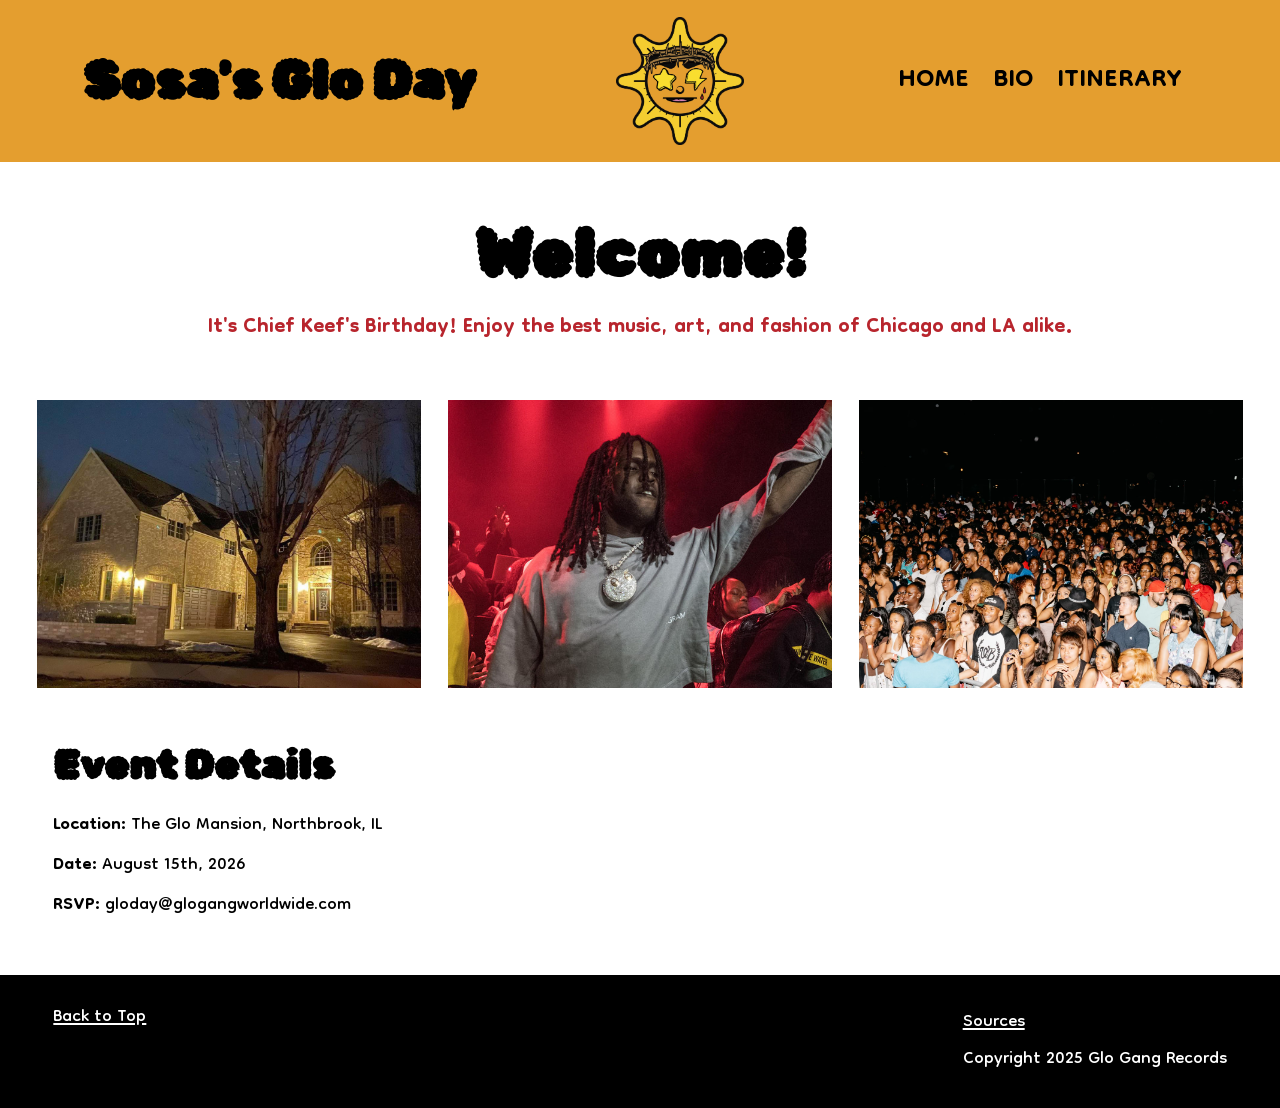
<file: index.html>
<!doctype html>
<html class="no-js" lang="en">

<head>
  <meta charset="utf-8"/>
  <title>Sosa's Glo Day - Home</title>
  <meta name="description" content="Landing Page for Chief Keef's 31st Birthday Celebration."/>
  <meta name="viewport" content="width=device-width, initial-scale=1, minimum-scale=1" />
  
  <!-- Defines preview content that will be displayed when your site is linked on twitter, reddit, etc-->
  <meta name="robots" content="index,follow" />
  <meta property="og:title" content="Sosa's Glo Day - Home"/>
  <meta property="og:description" content="Come celebrate Chief Keef's 31st birthday with the whole Glo Gang!"/>
  <meta property="og:type" content="Article"/>
  <meta property="og:url" content="yurekm2.github.io/yurekm2_project3/">
  <meta property="og:image" content="./assets/glosun.png"/>
  <meta name="twitter:card" content="summary" />
  
  <link rel="manifest" href="site.webmanifest"/>
  <link rel="apple-touch-icon" href="./assets/glosun.png"/>

  <!-- Link to your favicon. Place favicon in the root directory -->
  <link rel="icon" href="./assets/glosun.png" />
  
  <link rel="stylesheet" href="normalize.css"/>
  <link rel="stylesheet" href="style.css"/>
  <script src="script.js" defer></script>

  <meta name="theme-color" content="#e49e2f"/>

  <link rel="preconnect" href="https://fonts.googleapis.com">
  <link rel="preconnect" href="https://fonts.gstatic.com" crossorigin>
  <link href="https://fonts.googleapis.com/css2?family=Nanum+Myeongjo&family=Rubik+Bubbles&family=Shrikhand&display=swap" rel="stylesheet">
  <link rel="preconnect" href="https://fonts.googleapis.com">
  <link rel="preconnect" href="https://fonts.gstatic.com" crossorigin>
  <link href="https://fonts.googleapis.com/css2?family=Dongle&family=Nanum+Myeongjo&family=Rubik+Bubbles&family=Shrikhand&display=swap" rel="stylesheet">
</head>

<body>
  <header>
    <nav>
     <div class="title">
       <h1>
         Sosa's Glo Day
       </h1>
     </div>
     <div class="logo">
      <img src="./assets/glosun.png" alt="Glo Sun Logo">
     </div>
     <div class="navigation">
      <ul>
       <li><a href="./index.html">
         Home
       </a></li>
       <li><a href="./sosa.html">
         Bio
       </a></li>
       <li><a href="./itinerary.html">
         Itinerary
       </a></li>
      </ul>
     </div>
    </nav>
  </header>
  <main>
   <section class="hometitle">
    <h1>Welcome!</h1>
    <h2>It's Chief Keef's Birthday! Enjoy the best music, art, and fashion of Chicago and LA alike.</h2>
   </section>
   <section class="gallery">
    <div class="pictures">
      <img src="./assets/glomansion.jpg" alt="Glo Mansion">
      <img src="./assets/sosaconcert.jpg" alt="Chief Keef">
      <img src="./assets/party.jpg" alt="A Big Houseparty">
    </div>
   </section>
   <section class="details">
    <h3>Event Details</h3>
    <p>
      <strong>Location:</strong> The Glo Mansion, Northbrook, IL
    </p>
    <p>
      <strong>Date:</strong> August 15th, 2026
    </p>
    <p>
      <strong>RSVP:</strong> gloday@glogangworldwide.com
    </p>
   </section>
  </main>
  <footer>
    <div class="back">
      <a href="#">
        Back to Top
      </a>
    </div>
    <div class="sources">
      <ul>
        <li>
          <a href="#">
            Sources
          </a>
        </li>
        <li>
          <p>
            Copyright 2025 Glo Gang Records
          </p>
        </li>
      </ul>
    </div>
  </footer>
</body>
</html>
</file>
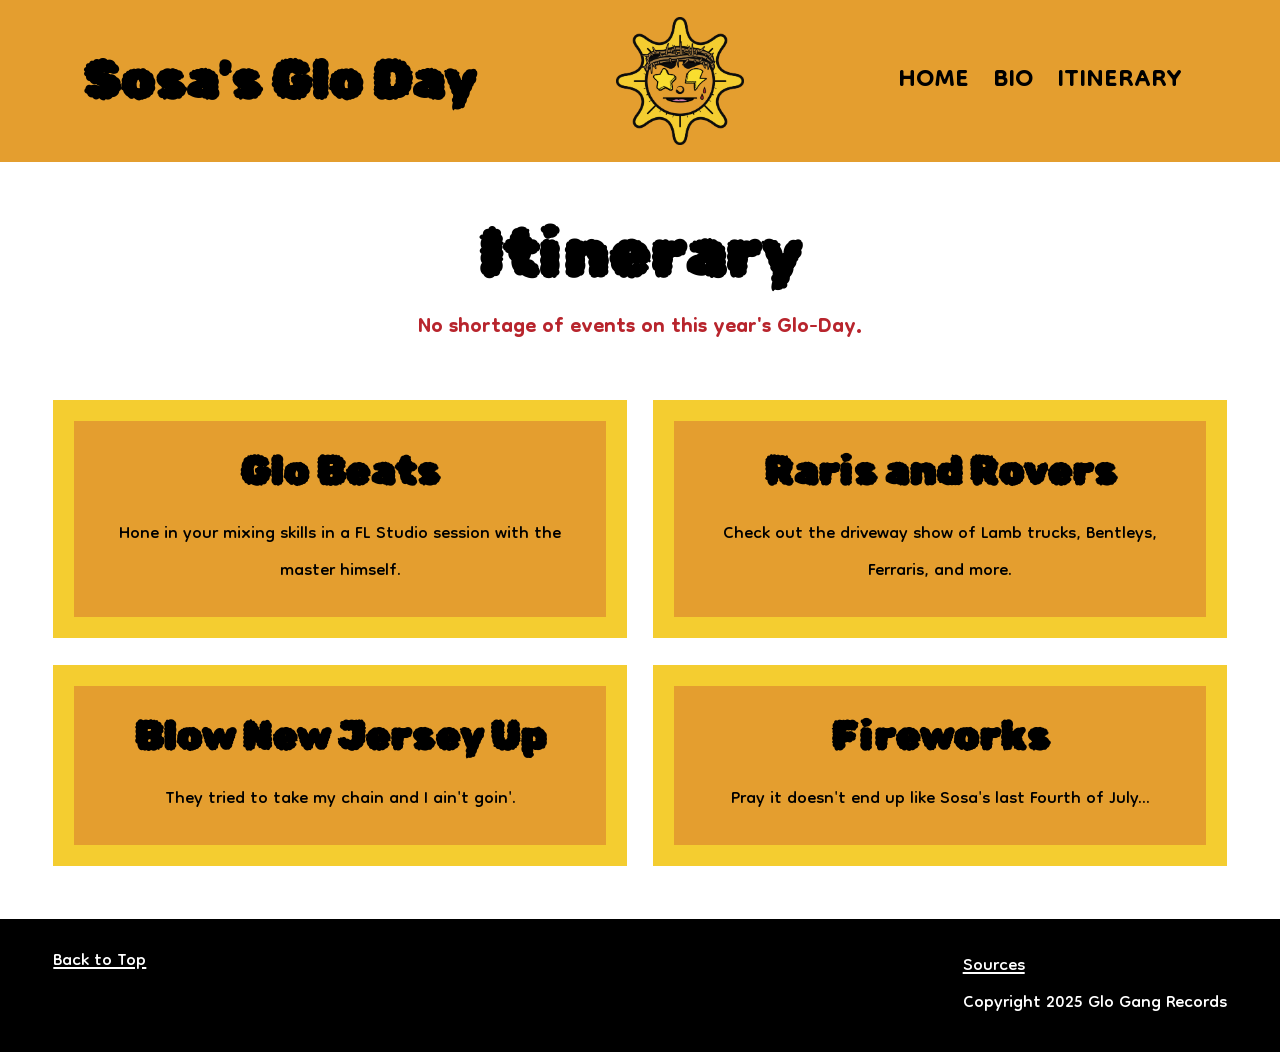
<file: itinerary.html>
<!doctype html>
<html class="no-js" lang="en">

<head>
  <meta charset="utf-8"/>
  <title>Sosa's Glo Day - Itinerary</title>
  <meta name="description" content="Itinerary for Chief Keef's 31st Birthday Celebration."/>
  <meta name="viewport" content="width=device-width, initial-scale=1, minimum-scale=1" />
  
  <!-- Defines preview content that will be displayed when your site is linked on twitter, reddit, etc-->
  <meta name="robots" content="index,follow" />
  <meta property="og:title" content="Sosa's Glo Day - Itinerary"/>
  <meta property="og:description" content="Explore the activities at Chief Keef's 31st birthday!"/>
  <meta property="og:type" content="Article"/>
  <meta property="og:url" content="yurekm2.github.io/yurekm2_project3/">
  <meta property="og:image" content="./assets/glosun.png"/>
  <meta name="twitter:card" content="summary" />
  
  <link rel="manifest" href="site.webmanifest"/>
  <link rel="apple-touch-icon" href="./assets/glosun.png"/>

  <!-- Link to your favicon. Place favicon in the root directory -->
  <link rel="icon" href="./assets/glosun.png" />
  
  <link rel="stylesheet" href="normalize.css"/>
  <link rel="stylesheet" href="style.css"/>
  <script src="script.js" defer></script>

  <meta name="theme-color" content="#e49e2f"/>

  <link rel="preconnect" href="https://fonts.googleapis.com">
  <link rel="preconnect" href="https://fonts.gstatic.com" crossorigin>
  <link href="https://fonts.googleapis.com/css2?family=Nanum+Myeongjo&family=Rubik+Bubbles&family=Shrikhand&display=swap" rel="stylesheet">
  <link rel="preconnect" href="https://fonts.googleapis.com">
  <link rel="preconnect" href="https://fonts.gstatic.com" crossorigin>
  <link href="https://fonts.googleapis.com/css2?family=Dongle&family=Nanum+Myeongjo&family=Rubik+Bubbles&family=Shrikhand&display=swap" rel="stylesheet">
</head>

<body>
  <header>
    <nav>
     <div class="title">
       <h1>
         Sosa's Glo Day
       </h1>
     </div>
     <div class="logo">
      <img src="./assets/glosun.png" alt="Glo Sun Logo">
     </div>
     <div class="navigation">
      <ul>
       <li><a href="./index.html">
         Home
       </a></li>
       <li><a href="./sosa.html">
         Bio
       </a></li>
       <li><a href="./itinerary.html">
         Itinerary
       </a></li>
      </ul>
     </div>
    </nav>
  </header>
  <main>
   <section class="itinerarytitle">
    <h1>Itinerary</h1>
    <h2>No shortage of events on this year's Glo-Day.</h2>
   </section>
   <section class="events">
    <div class="event">
      <h3>Glo Beats</h3>
      <p>Hone in your mixing skills in a FL Studio session with the master himself.</p>
    </div>
    <div class="event">
      <h3>Raris and Rovers</h3>
      <p>Check out the driveway show of Lamb trucks, Bentleys, Ferraris, and more.</p>
    </div>
    <div class="event">
      <h3>Blow New Jersey Up</h3>
      <p>They tried to take my chain and I ain't goin'.</p>
    </div>
    <div class="event">
      <h3>Fireworks</h3>
      <p>Pray it doesn't end up like Sosa's last Fourth of July...</p>
    </div>
   </section>
  </main>
  <footer>
    <div class="back">
      <a href="#">
        Back to Top
      </a>
    </div>
    <div class="sources">
      <ul>
        <li>
          <a href="#">
            Sources
          </a>
        </li>
        <li>
          <p>
            Copyright 2025 Glo Gang Records
          </p>
        </li>
      </ul>
    </div>
  </footer>
</body>
</html>
</file>
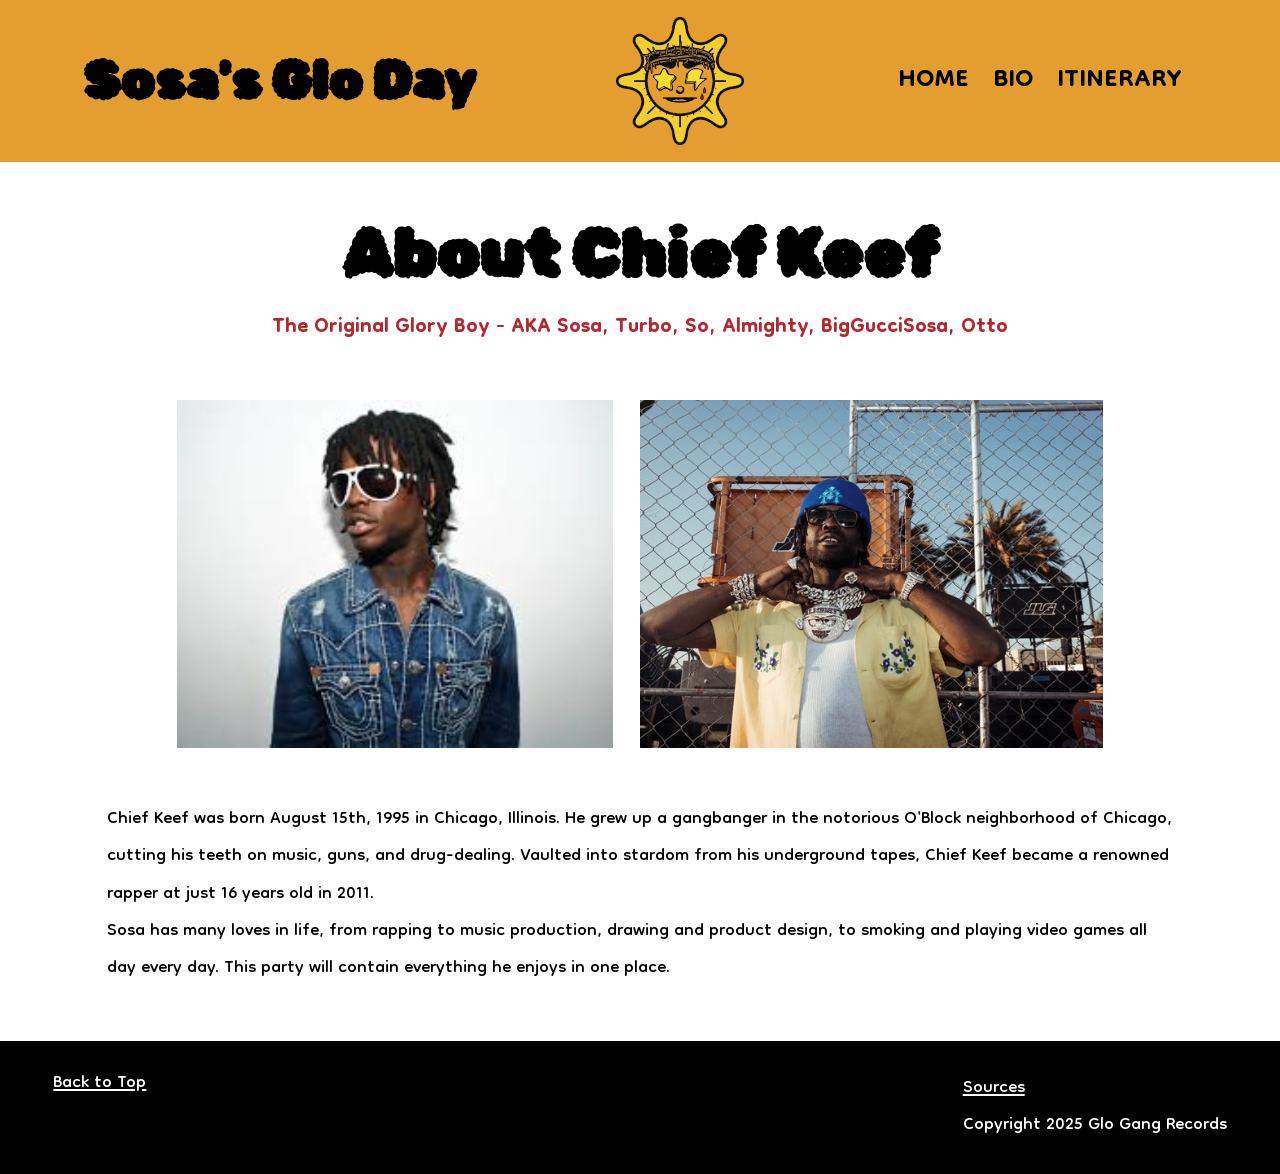
<file: sosa.html>
<!doctype html>
<html class="no-js" lang="en">

<head>
  <meta charset="utf-8"/>
  <title>Sosa's Glo Day - Bio</title>
  <meta name="description" content="Biography for Chief Keef's 31st Birthday Celebration."/>
  <meta name="viewport" content="width=device-width, initial-scale=1, minimum-scale=1" />
  
  <!-- Defines preview content that will be displayed when your site is linked on twitter, reddit, etc-->
  <meta name="robots" content="index,follow" />
  <meta property="og:title" content="Sosa's Glo Day - Bio"/>
  <meta property="og:description" content="Get to know the big man Chief Keef as we celebrate his 31st birthday!"/>
  <meta property="og:type" content="Article"/>
  <meta property="og:url" content="yurekm2.github.io/yurekm2_project3/">
  <meta property="og:image" content="./assets/glosun.png"/>
  <meta name="twitter:card" content="summary" />
  
  <link rel="manifest" href="site.webmanifest"/>
  <link rel="apple-touch-icon" href="./assets/glosun.png"/>

  <!-- Link to your favicon. Place favicon in the root directory -->
  <link rel="icon" href="./assets/glosun.png" />
  
  <link rel="stylesheet" href="normalize.css"/>
  <link rel="stylesheet" href="style.css"/>
  <script src="script.js" defer></script>

  <meta name="theme-color" content="#e49e2f"/>

  <link rel="preconnect" href="https://fonts.googleapis.com">
  <link rel="preconnect" href="https://fonts.gstatic.com" crossorigin>
  <link href="https://fonts.googleapis.com/css2?family=Nanum+Myeongjo&family=Rubik+Bubbles&family=Shrikhand&display=swap" rel="stylesheet">
  <link rel="preconnect" href="https://fonts.googleapis.com">
  <link rel="preconnect" href="https://fonts.gstatic.com" crossorigin>
  <link href="https://fonts.googleapis.com/css2?family=Dongle&family=Nanum+Myeongjo&family=Rubik+Bubbles&family=Shrikhand&display=swap" rel="stylesheet">
</head>

<body>
  <header>
    <nav>
     <div class="title">
       <h1>
         Sosa's Glo Day
       </h1>
     </div>
     <div class="logo">
      <img src="./assets/glosun.png" alt="Glo Sun Logo">
     </div>
     <div class="navigation">
      <ul>
       <li><a href="./index.html">
         Home
       </a></li>
       <li><a href="./sosa.html">
         Bio
       </a></li>
       <li><a href="./itinerary.html">
         Itinerary
       </a></li>
      </ul>
     </div>
    </nav>
  </header>
  <main>
   <section class="abouttitle">
    <h1>About Chief Keef</h1>
    <h2>The Original Glory Boy - AKA Sosa, Turbo, So, Almighty, BigGucciSosa, Otto</h2>
   </section>
   <section class="about">
    <div class="sosapics">
      <img src="./assets/youngsosa.jpg" alt="Young Sosa">
      <img src="./assets/oldsosa.jpg" alt="Old Man Sosa">
    </div>
    <div class="biography">
      <p>
        Chief Keef was born August 15th, 1995 in Chicago, Illinois. He grew up a gangbanger in the notorious O'Block neighborhood of Chicago, cutting his teeth on music, guns, and drug-dealing. Vaulted into stardom from his underground tapes, Chief Keef became a renowned rapper at just 16 years old in 2011.
      </p>
      <p>
        Sosa has many loves in life, from rapping to music production, drawing and product design, to smoking and playing video games all day every day. This party will contain everything he enjoys in one place.
      </p>
    </div>
   </section>
  </main>
  <footer>
    <div class="back">
      <a href="#">
        Back to Top
      </a>
    </div>
    <div class="sources">
      <ul>
        <li>
          <a href="#">
            Sources
          </a>
        </li>
        <li>
          <p>
            Copyright 2025 Glo Gang Records
          </p>
        </li>
      </ul>
    </div>
  </footer>
</body>
</html>
</file>
<file: style.css>
* {
  margin: 0;
  padding: 0;
}

html {
  color: #000000;
  line-height: 1.2;
  font-size: 20pt;
  font-family: 'Dongle', sans-serif;
}

.rubik-bubbles-regular {
  font-family: "Rubik Bubbles", sans-serif;
  font-weight: 400;
  font-style: normal;
}

.dongle-regular {
  font-family: "Dongle", sans-serif;
  font-weight: 400;
  font-style: normal;
}

/*universal header*/

nav {
  background-color: #e49e2f;
  display: flex;
  flex-direction: row;
  position: sticky;
  justify-content: space-around;
  align-items: center;
  top: 0px;
  padding: 0.5em;
  z-index: 2;
}

.title {
  font-family: "Rubik Bubbles", sans-serif;
  font-size: 1em;
}

.logo img {
  max-width: 10vw;
  width: 10vw;
  height: auto;
  display: block;
  animation: sway 3s ease-in-out infinite;
}

@keyframes sway {
  0% { transform: rotate(-5deg); }
  50% { transform: rotate(5deg); }
  100% { transform: rotate(-5deg); }
}

.navigation ul {
  display: flex;
  flex-direction: row;
  margin: 0.25em;
  gap: 0.3em;
  list-style: none;
}

.navigation ul li a {
  text-transform: uppercase;
  text-decoration: none;
  color: #000000;
  font-weight: bold;
  font-size: 1.5em;
  padding: 0.2em;
}

.navigation ul li a:hover {
  color: #b8252d
}

/*homepage*/

.hometitle {
  text-align: center;
  margin: 2em 0;
}

.hometitle h1 {
  font-family: "Rubik Bubbles", sans-serif;
  font-size: 2.5em;
  color: #000000;
  margin-bottom: 0.2em;
}

.hometitle h2 {
  font-size: 1.2em;
  color: #b8252d;
}

.pictures {
  display: flex;
  justify-content: center;
  align-items: center;
  gap: 1em;
  flex-wrap: wrap;
  margin: 2em 0em;
}

.pictures img {
  width: 30%;
  aspect-ratio: 4/3; 
  object-fit: cover;
}

.details {
  padding: 0em 2em;
  margin-bottom: 2em;
}

.details h3 {
  font-family: "Rubik Bubbles", sans-serif;
  font-size: 1.5em;
  margin-bottom: 0.5em;
}

.details p {
  margin-bottom: 0.3em;
}

/*aboutpage*/

.abouttitle {
  text-align: center;
  margin: 2em 0em;
}

.abouttitle h1 {
  font-family: "Rubik Bubbles", sans-serif;
  font-size: 2.5em;
  margin-bottom: 0.2em;
}

.abouttitle h2 {
  font-size: 1.2em;
  color: #b8252d;
}

.about {
  display: flex;
  gap: 2em;
  flex-wrap: wrap;
  justify-content: center;
  padding: 0 2em;
  margin-bottom: 2em;
}

.sosapics {
  display: flex;
  flex-direction: row;
  gap: 1em;
}

.sosapics img {
  width: 50%;
  aspect-ratio: 4/3;
  object-fit: cover;
}

.biography {
  padding: 0 2em;
  line-height: 1.4em;
}

/*itinerarypage*/

.itinerarytitle {
  text-align: center;
  margin: 2em 0em;
}

.itinerarytitle h1 {
  font-family: "Rubik Bubbles", sans-serif;
  font-size: 2.5em;
  margin-bottom: 0.2em;
}

.itinerarytitle h2 {
  font-size: 1.2em;
  color: #b8252d;
}

.events {
  display: flex;
  flex-wrap: wrap;
  gap: 1em;
  justify-content: center;
  padding: 0em 2em;
  margin-bottom: 2em;
}

.event {
  background-color: #e49e2f;
  border: 0.8em solid #f4cd30;
  padding: 1em;
  flex: 1 1 30%;
  text-align: center;
}

.event h3 {
  font-family: "Rubik Bubbles", sans-serif;
  font-size: 1.5em;
  margin-bottom: 0.5em;
}

.event p {
  line-height: 1.4em;
}

/*universal footer*/

footer {
  background-color: #000000;
  color: #ffffff;
  display: flex;
  justify-content: space-between;
  align-items: flex-start;
  padding: 1em 2em;
  font-family: 'Dongle', sans-serif;
}

footer a {
  color: #ffffff;
}

footer a:hover {
  color: #d983b0;
}

.sources ul {
  list-style: none;
  margin: 0;
  padding: 0;
}

.sources ul li {
  margin: 0.2em 0em;
}

@media (max-width: 480px) {
  
/*universal header*/
  
  nav {
    flex-direction: column;
    align-items: center;
    justify-content: space-around;
  }

  .title {
  font-family: "Rubik Bubbles", sans-serif;
  font-size: 0.7em;
  }
  
  .logo img {
    max-width: 50vw;
    width: 30vw;
  }

  .navigation ul {
    flex-direction: column;
    align-items: center;
    margin: 0;
    padding: 0;
    gap: 0.2em;
  }

  .navigation ul li {
    margin: 0; 
    padding: 0; 
  }
  
  .navigation ul li a {
  text-transform: uppercase;
  text-decoration: none;
  color: #000000;
  font-weight: bold;
  font-size: 0.9em;
  padding: 0.1em;
  }

/*homepage*/
  
  .pictures {
    flex-direction: row;
    gap: 0.5em;
  }

  .pictures img {
    width: 30%;
    aspect-ratio: 2/4; 
  }

  .details {
    padding: 0 5%;
  }

  .hometitle h1 {
    font-size: 2em;
  }

  .hometitle h2 {
    font-size: 1em;
  }

/*aboutpage*/
  
  .abouttitle h1 {
    font-size: 2em;
  }

  .abouttitle h2 {
    font-size: 1em;
  }
    
  .sosapics {
    aspect-ratio: 5/4;
  }
  
  .biography {
  padding: 0 1em;
  line-height: 1.4em;
  }

/*itinerarypage*/
  
  .itinerarytitle h1 {
    font-size: 2em;
  }

  .itinerarytitle h2 {
    font-size: 1em;
  }
  
/*universal footer*/

  footer {
  padding: 1em;
  }
}
</file>
